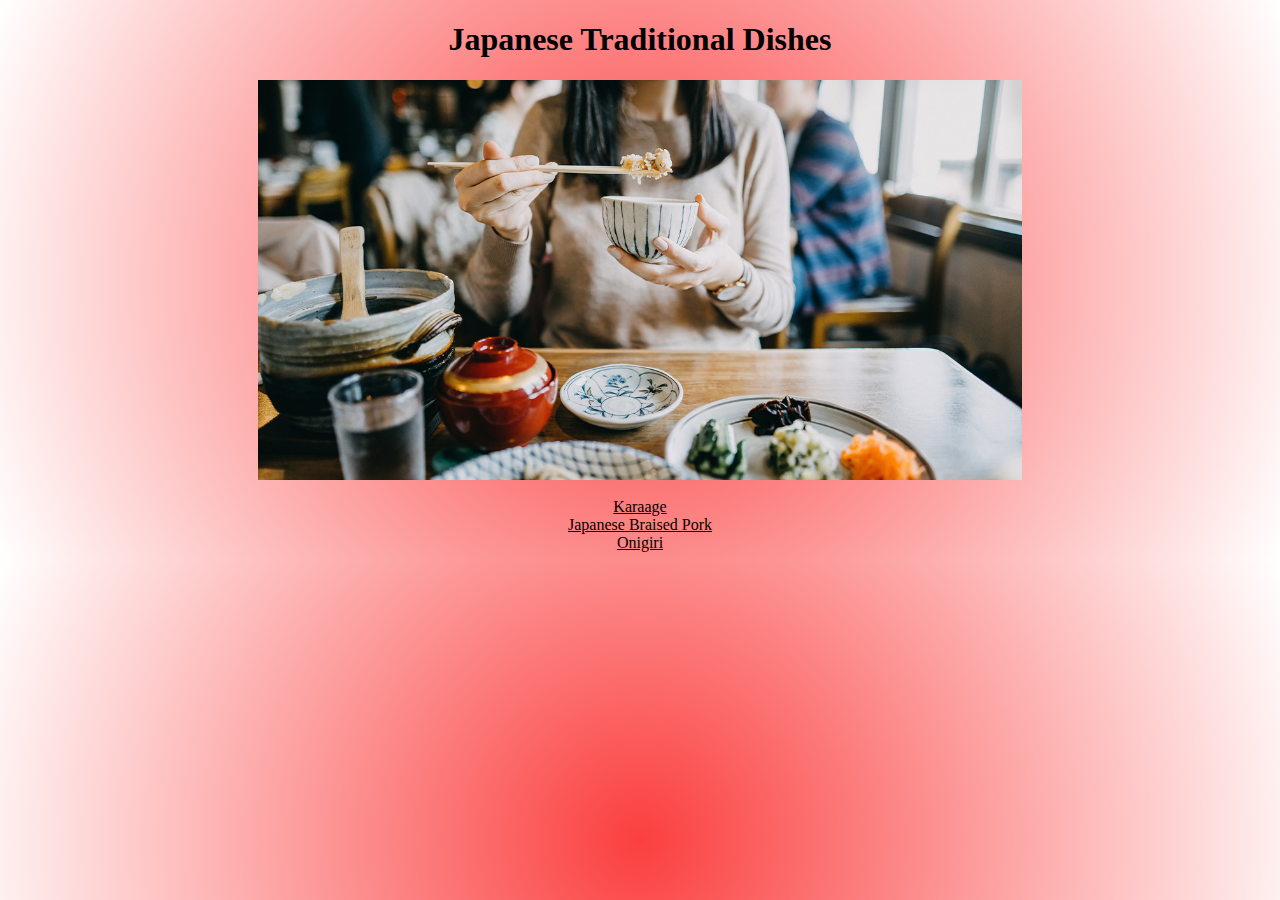
<file: index.html>
<!DOCTYPE html>
<html lang="en">
  <head>
    <title>Odin Recipes</title>
    <link rel="stylesheet" href="styles.css">
  </head>

  <body>
    <h1 class="main-heading">Japanese Traditional Dishes</h1>

    <img class="image-main-size" src="recipes/images/Japanese.jpg">
    
    <br>

    <div class="dish-list">
        <a href="./recipes/karaage.html">Karaage</a>
      <br>
        <a href="./recipes/braisedPork.html">Japanese Braised Pork</a>
      <br>
        <a href="./recipes/onigiri.html">Onigiri</a>
    </div>
  </body>
</html>
</file>
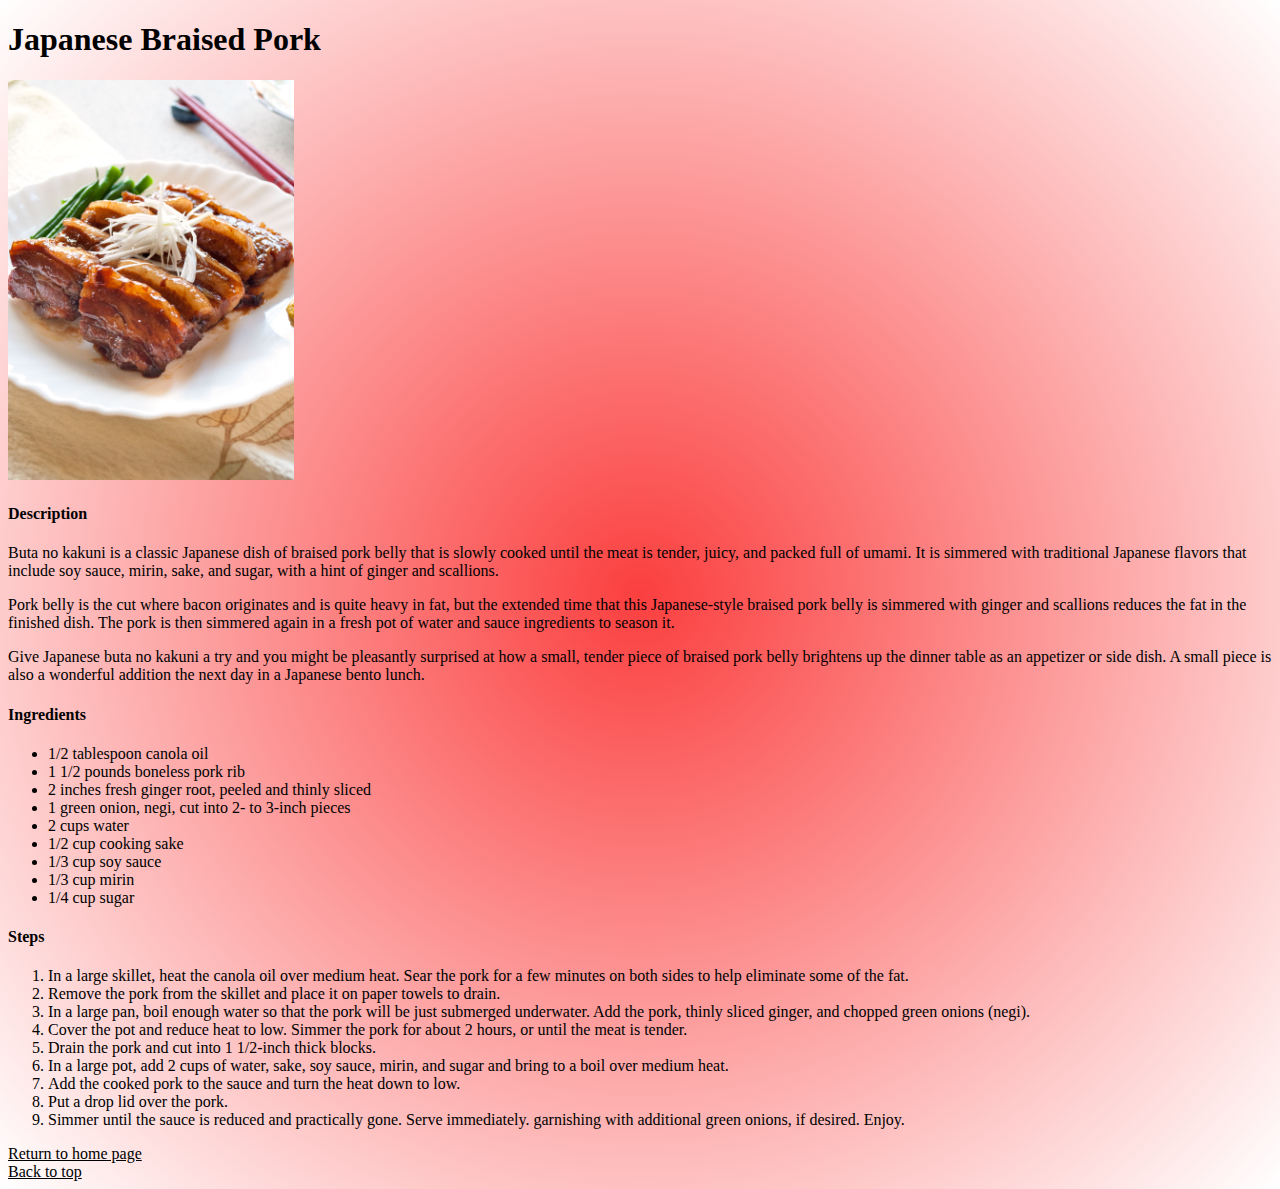
<file: recipes/braisedPork.html>
<!DOCTYPE html>
<html lang="en">
  <head>
    <title>Odin Recipes</title>
    <link rel="stylesheet" href="../styles.css">
  </head>

  <body>
    <a name="top"></a>
    <h1>Japanese Braised Pork</h1>
  </body>

  <img class="image-secondary-size" src="images/BraisedPork.jpg">

  <h4>Description</h4>
  <p>
    Buta no kakuni is a classic Japanese dish of braised pork belly that is slowly cooked until the meat is tender, juicy,
    and packed full of umami. It is simmered with traditional
    Japanese flavors that include soy sauce, mirin, sake, and sugar, with a hint of ginger and scallions.
  </p>
  <p>
    Pork belly is the cut where bacon originates and is quite heavy in fat, but the extended time that this Japanese-style braised 
    pork belly is simmered with ginger and scallions reduces the fat in 
    the finished dish. The pork is then simmered again in a fresh pot of water and sauce ingredients to season it.
  </p>

  <p>
    Give Japanese buta no kakuni a try and you might be pleasantly surprised at how a small, tender piece of braised pork 
    belly brightens up the dinner table as an appetizer
    or side dish. A small piece is also a wonderful addition the next day in a Japanese bento lunch.
  </p>

  <h4>Ingredients</h4>
  <ul>
    <li>
      1/2 tablespoon canola oil
    </li>
    <li>
      1 1/2 pounds boneless pork rib
    </li>
    <li>
      2 inches fresh ginger root, peeled and thinly sliced
    </li>
    <li>
      1 green onion, negi, cut into 2- to 3-inch pieces
    </li>
    <li>
      2 cups water
    </li>
    <li>
      1/2 cup cooking sake
    </li>
    <li>
      1/3 cup soy sauce
    </li>
    <li>
      1/3 cup mirin
    </li>
    <li>
      1/4 cup sugar
    </li>
  </ul>

   <h4>Steps</h4>
   <ol>
     <li>
       In a large skillet, heat the canola oil over medium heat. Sear the pork for a few minutes on both sides to help eliminate some of the fat.
     </li>
     <li>
       Remove the pork from the skillet and place it on paper towels to drain.
     </li>
     <li>
       In a large pan, boil enough water so that the pork will be just submerged underwater. Add the pork, thinly sliced ginger, and chopped green onions (negi).
     </li>
     <li>
       Cover the pot and reduce heat to low. Simmer the pork for about 2 hours, or until the meat is tender.
     </li>
     <li>
       Drain the pork and cut into 1 1/2-inch thick blocks.
     </li>
     <li>
       In a large pot, add 2 cups of water, sake, soy sauce, mirin, and sugar and bring to a boil over medium heat.
     </li>
     <li>
       Add the cooked pork to the sauce and turn the heat down to low.
     </li>
     <li>
       Put a drop lid over the pork.
     </li>
     <li>
      Simmer until the sauce is reduced and practically gone. Serve immediately. garnishing with additional green onions, if desired. Enjoy.
     </li>
   </ol>

   <a href="../index.html">Return to home page</a>
   <br>
   <a href="#top">Back to top</a>
</html>
</file>
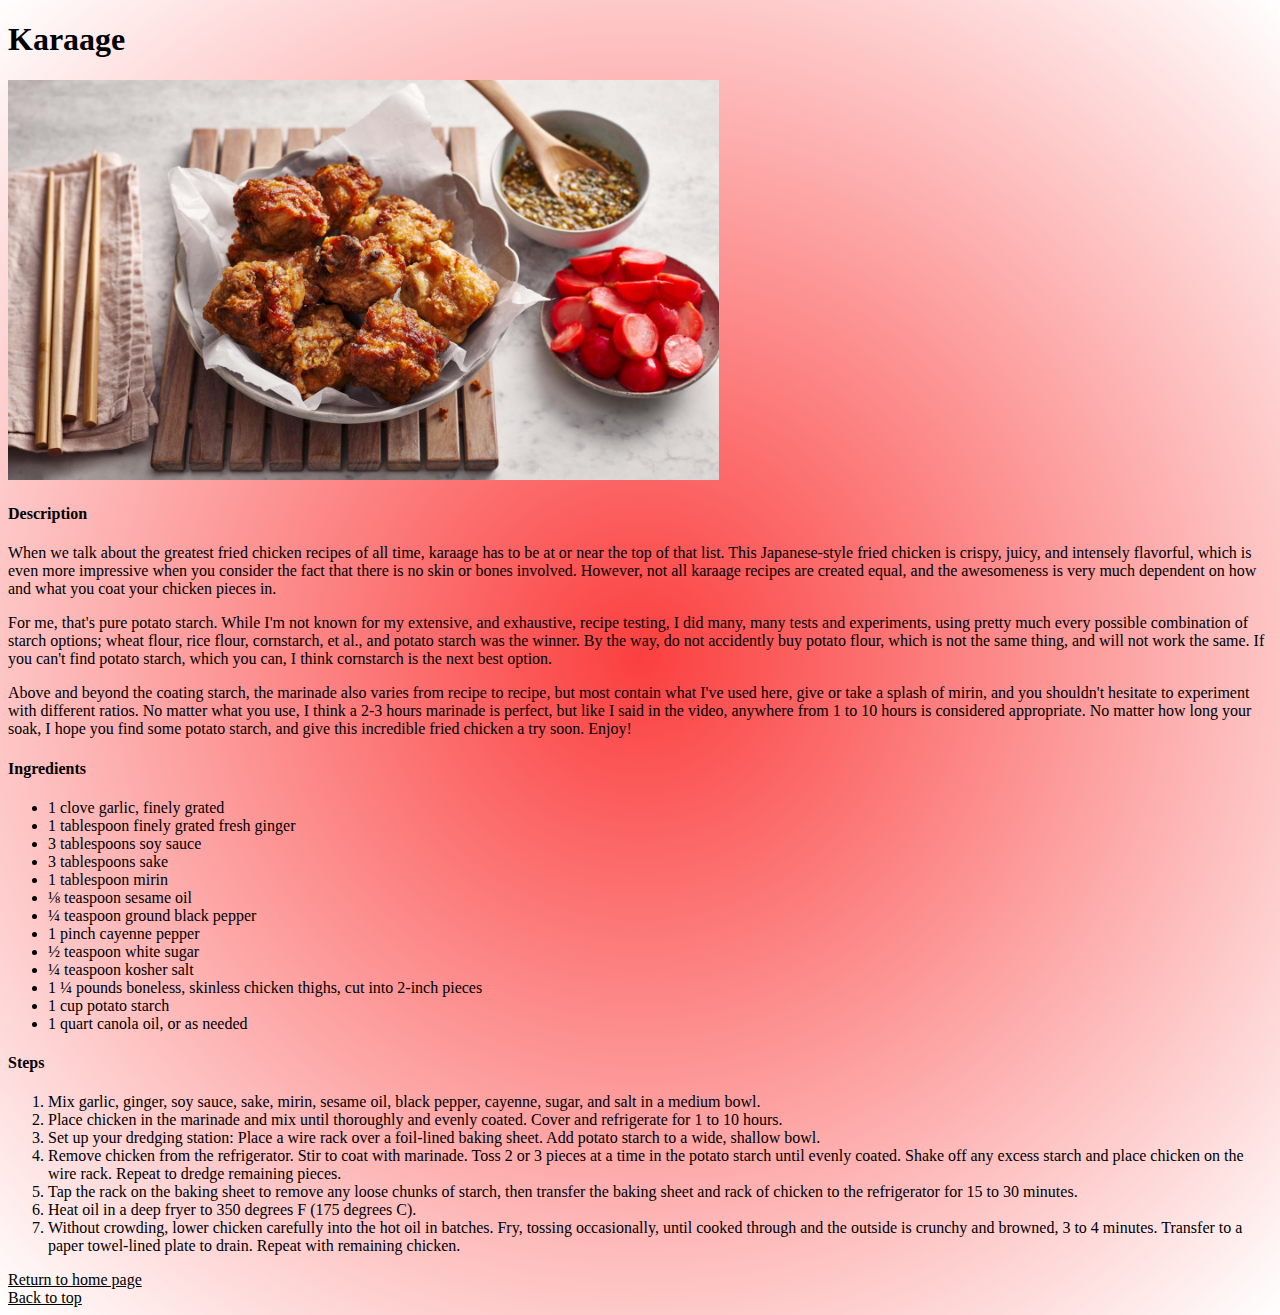
<file: recipes/karaage.html>
<!DOCTYPE html>
<html lang="en">
  <head>
    <title>Odin Recipes</title>
    <link rel="stylesheet" href="../styles.css">
  </head>

  <body>
    <a name="top"></a>
    <h1>Karaage</h1>

    <img class="image-secondary-size" src="images/Karaage.jpg" alt="Karaage Japanese Dish">

    <h4>Description</h4>
    <p>When we talk about the greatest fried chicken recipes of all time, karaage has to be at or near the top of that list. 
      This Japanese-style fried chicken is crispy, juicy, and intensely flavorful, which is even more impressive when you consider
      the fact that there is no skin or bones involved. However, not all karaage recipes are created equal,
      and the awesomeness is very much dependent on how and what you coat your chicken pieces in.
    </p>

    <p>For me, that's pure potato starch. While I'm not known for my extensive, and exhaustive, recipe testing, I did many, 
       many tests and experiments, using pretty much every possible combination of starch options; wheat flour, rice flour,
       cornstarch, et al., and potato starch was the winner. By the way, do not accidently buy potato flour, which is not the same thing,
       and will not work the same. If you can't find potato starch, which you can, I think cornstarch is the next best option.
    </p>

    <p>Above and beyond the coating starch, the marinade also varies from recipe to recipe, but most contain what I've used here, give
      or take a splash of mirin, and you shouldn't hesitate to experiment with different ratios. No matter what you use, I think a 2-3 hours
      marinade is perfect, but like I said in the video, anywhere from 1 to 10 hours is considered appropriate. No matter how long your soak,
      I hope you find some potato starch, and give this incredible fried chicken a try soon. Enjoy!
    </p>

    <h4>Ingredients</h4>
    <ul>
      <li>
        1 clove garlic, finely grated
      </li>
      <li>
        1 tablespoon finely grated fresh ginger
      </li>
      <li>
        3 tablespoons soy sauce
      </li>
      <li>
        3 tablespoons sake
      </li>
      <li>
        1 tablespoon mirin
      </li>
      <li>
        ⅛ teaspoon sesame oil
      </li>
      <li>
        ¼ teaspoon ground black pepper
      </li>
      <li>
        1 pinch cayenne pepper
      </li>
      <li>
        ½ teaspoon white sugar
      </li>
      <li>
        ¼ teaspoon kosher salt
      </li>
      <li>
        1 ¼ pounds boneless, skinless chicken thighs, cut into 2-inch pieces
      </li>
      <li>
        1 cup potato starch
      </li>
      <li>
        1 quart canola oil, or as needed
      </li>
    </ul>

    <h4>Steps</h4>
    <ol>
      <li>
        Mix garlic, ginger, soy sauce, sake, mirin, sesame oil, black pepper, cayenne, sugar, and salt in a medium bowl.
      </li>
      <li>
        Place chicken in the marinade and mix until thoroughly and evenly coated. Cover and refrigerate for 1 to 10 hours.
      </li>
      <li>
        Set up your dredging station: Place a wire rack over a foil-lined baking sheet. Add potato starch to a wide, shallow bowl.
      </li>
      <li>
        Remove chicken from the refrigerator. Stir to coat with marinade. Toss 2 or 3 pieces at a time in the potato starch until evenly coated. Shake off any excess starch and place chicken on the wire rack. Repeat to dredge remaining pieces.
      </li>
      <li>
        Tap the rack on the baking sheet to remove any loose chunks of starch, then transfer the baking sheet and rack of chicken to the refrigerator for 15 to 30 minutes.
      </li>
      <li>
        Heat oil in a deep fryer to 350 degrees F (175 degrees C).
      </li>
      <li>
        Without crowding, lower chicken carefully into the hot oil in batches. Fry, tossing occasionally, until cooked through and the outside is crunchy and browned, 3 to 4 minutes. Transfer to a paper towel-lined plate to drain. Repeat with remaining chicken.
      </li>
    </ol>

    <a href="../index.html">Return to home page</a>
    <br>
    <a href="#top">Back to top</a>
  </body>
</html>
</file>
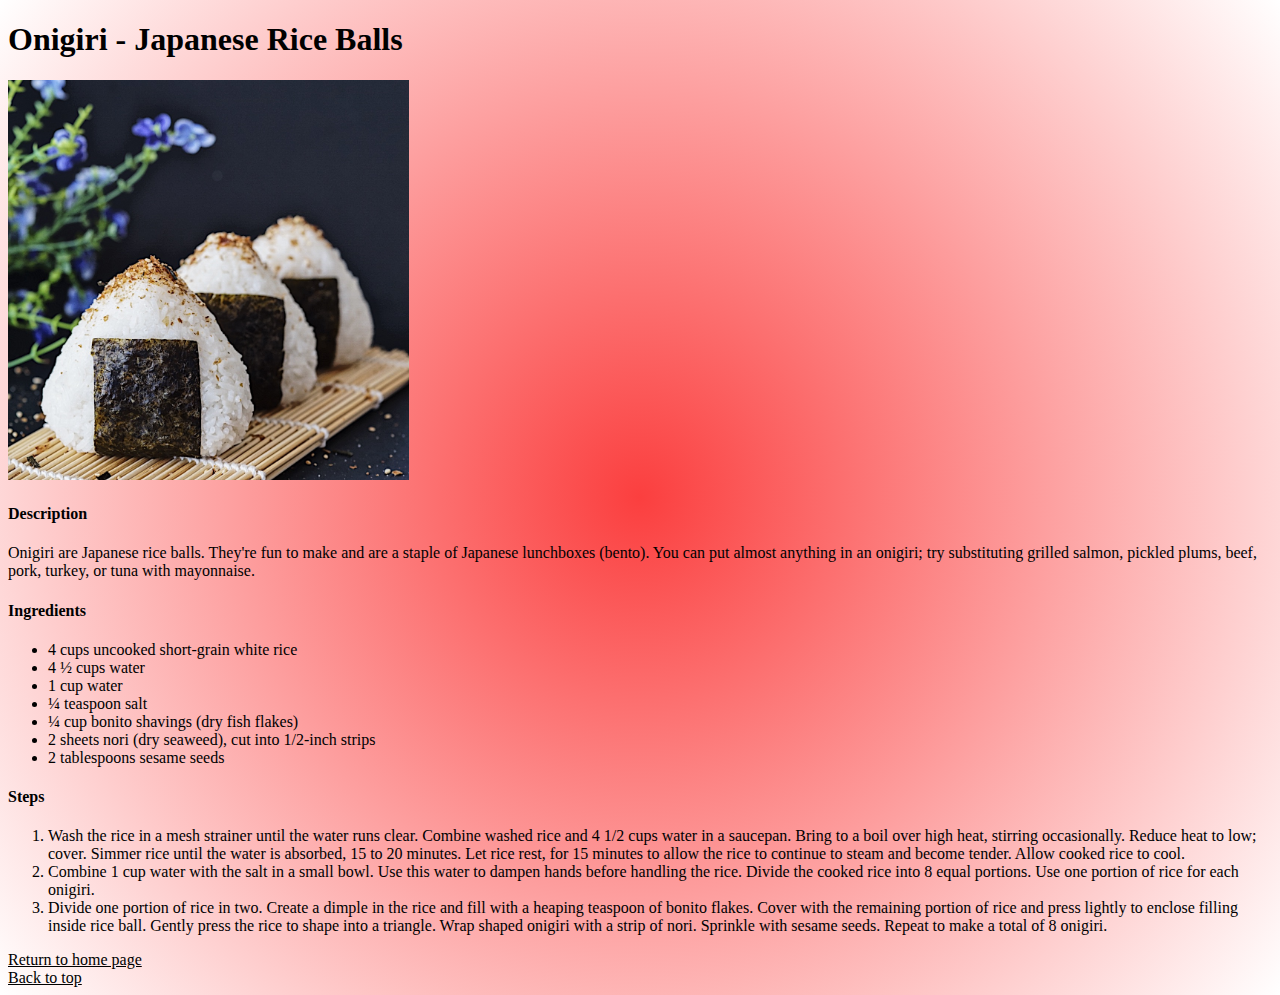
<file: recipes/onigiri.html>
<!DOCTYPE html>
<html lang="en">
  <head>
    <title>Odin Recipes</title>
    <link rel="stylesheet" href="../styles.css">
  </head>

  <body>
    <a name="top"></a>
    <h1>Onigiri - Japanese Rice Balls</h1>

    <img class="image-secondary-size" src="images/Onigiri.jpg">

    <h4>Description</h4>

    <p>
      Onigiri are Japanese rice balls. They're fun to make and are a staple of Japanese lunchboxes (bento). 
      You can put almost anything in an onigiri; 
      try substituting grilled salmon, pickled plums, beef, pork, turkey, or tuna with mayonnaise.
    </p>

    <h4>Ingredients</h4>
    <ul>
      <li>
        4 cups uncooked short-grain white rice
      </li>
      <li>
        4 ½ cups water
      </li>
      <li>
        1 cup water
      </li>
      <li>
        ¼ teaspoon salt
      </li>
      <li>
        ¼ cup bonito shavings (dry fish flakes)
      </li>
      <li>
        2 sheets nori (dry seaweed), cut into 1/2-inch strips
      </li>
      <li>
        2 tablespoons sesame seeds
      </li>
    </ul>

    <h4>Steps</h4>
    <ol>
      <li>
        Wash the rice in a mesh strainer until the water runs clear. Combine washed rice and 4 1/2 cups water in a saucepan. 
        Bring to a boil over high heat, stirring occasionally. Reduce heat to low; cover. Simmer rice until the water is absorbed, 15 to 20 minutes. Let rice rest,
        for 15 minutes to allow the rice to continue to steam and become tender. Allow cooked rice to cool.
      </li>
      <li>
        Combine 1 cup water with the salt in a small bowl. Use this water to dampen hands before handling the rice. 
        Divide the cooked rice into 8 equal portions. Use one portion of rice for each onigiri.
      </li>
      <li>
        Divide one portion of rice in two. Create a dimple in the rice and fill with a heaping teaspoon of bonito flakes. 
        Cover with the remaining portion of rice and press lightly to enclose filling inside rice ball. Gently press the rice to shape into a triangle.
        Wrap shaped onigiri with a strip of nori. Sprinkle with sesame seeds. Repeat to make a total of 8 onigiri.
      </li>
    </ol>

    <a href="../index.html">Return to home page</a>
    <br>
    <a href="#top">Back to top</a>
  </body>
</html>
</file>
<file: styles.css>
.main-heading {
  color: black;
  text-align: center;
}
.image-main-size {
  height: 400px;
  width: auto;
  margin: auto;
  display: block;
}
.image-secondary-size {
  height: 400px;
  width: auto;
}
.dish-list {
  text-align: center;
}
a {
  color: black;
}
body {
  background: rgb(251,63,63);
  background: radial-gradient(circle, rgba(251,63,63,1) 0%, rgba(255,255,255,1) 100%);
}
</file>
